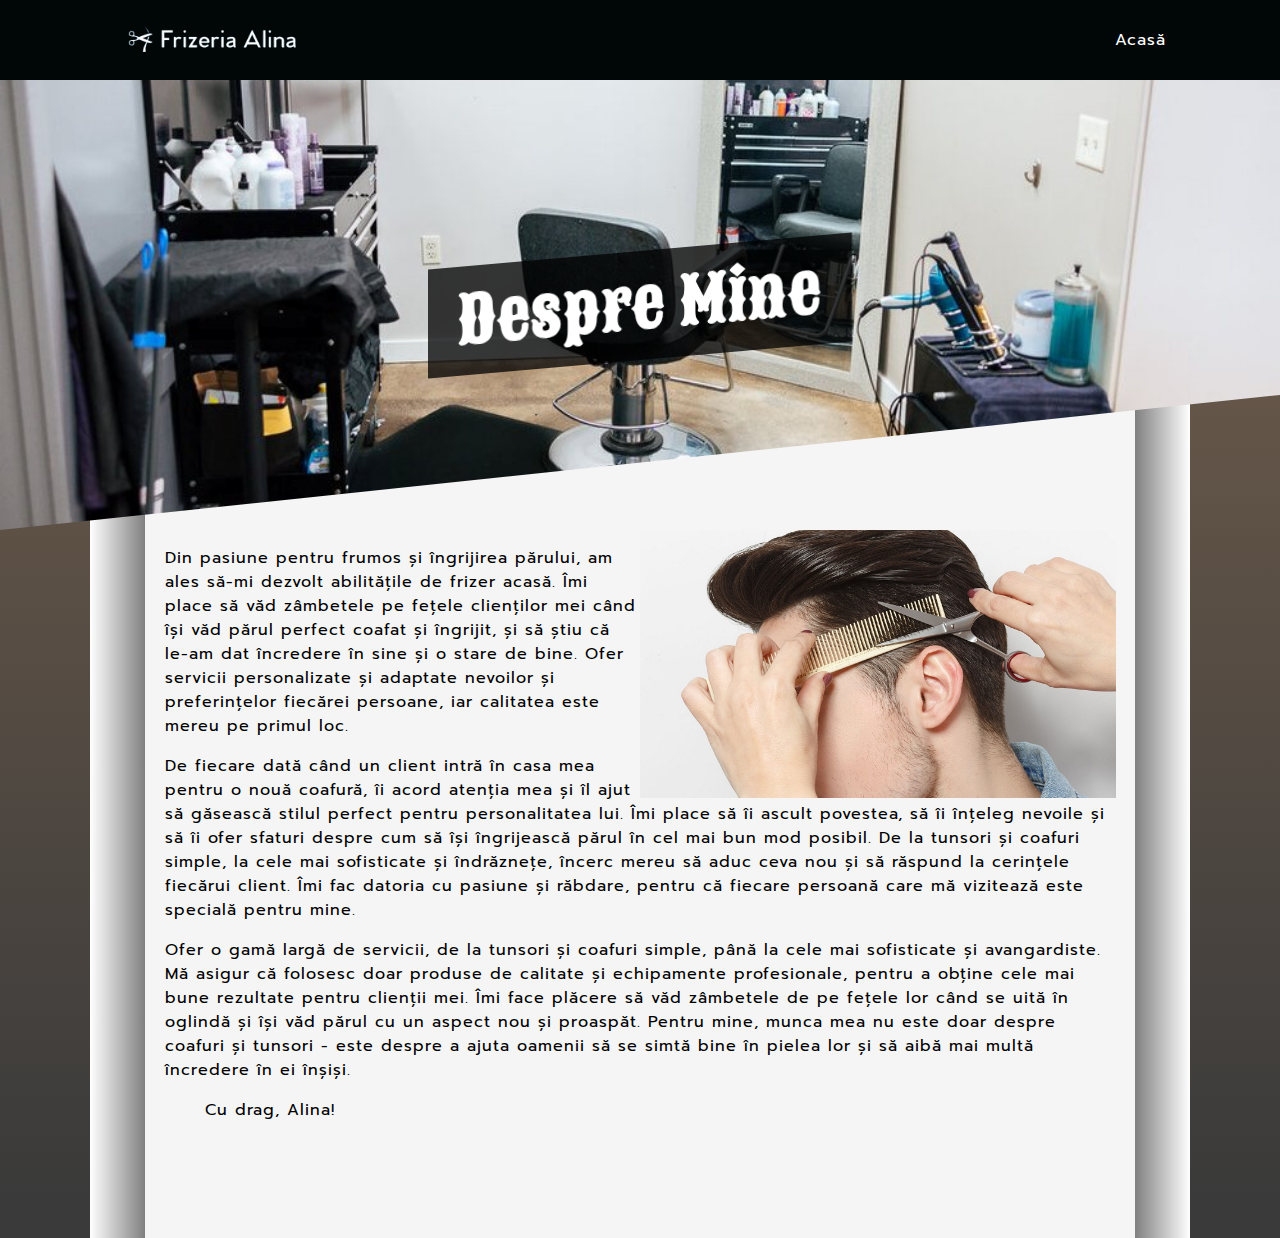
<file: pages/despre.html>
<!DOCTYPE html>
<html lang="en">
  <head>
    <meta charset="UTF-8" />
    <meta name="viewport" content="width=device-width, initial-scale=1.0" />
    <meta name="keywords" content="frizerie, coafura, tuns, vopsit, salon" />
    <meta
      name="description"
      content="La Frizeria Alina, oferim cele mai bune servicii de coafură, tuns și vopsit. Avem o vastă experiență în domeniu și garantăm că veți ieși din salon cu un look impecabil. Sunt mereu bucuroasă să vă întâmpin și să vă ofer cele mai bune servicii. Programați-vă acum!"
    />
    <title>Despre noi</title>
    <link rel="icon" href="../images/scissor-and-comb.png" />
    <link rel="stylesheet" href="../css/others.css" />
  </head>
  <body>
    <div class="container">
      <nav class="navbar">
        <div class="nav-logo">
          <img src="../images/logo.png" class="logo" /><a
            class="nav-link"
            href="../index.html"
            >Acasă</a
          >
        </div>
      </nav>
      <header class="header">
        <div class="header-bg">
          <h1 class="header-title">Despre Mine</h1>
        </div>
      </header>
      <main class="main-content">
        <div class="images-container">
          <div class="images-row">
            <img src="../images/img7.png" />
            <img src="../images/img8.png" class="alternateImg" />
            <p>
              Din pasiune pentru frumos și îngrijirea părului, am ales să-mi
              dezvolt abilitățile de frizer acasă. Îmi place să văd zâmbetele pe
              fețele clienților mei când își văd părul perfect coafat și
              îngrijit, și să știu că le-am dat încredere în sine și o stare de
              bine. Ofer servicii personalizate și adaptate nevoilor și
              preferințelor fiecărei persoane, iar calitatea este mereu pe
              primul loc.
            </p>
            <p>
              De fiecare dată când un client intră în casa mea pentru o nouă
              coafură, îi acord atenția mea și îl ajut să găsească stilul
              perfect pentru personalitatea lui. Îmi place să îi ascult
              povestea, să îi înțeleg nevoile și să îi ofer sfaturi despre cum
              să își îngrijească părul în cel mai bun mod posibil. De la tunsori
              și coafuri simple, la cele mai sofisticate și îndrăznețe, încerc
              mereu să aduc ceva nou și să răspund la cerințele fiecărui client.
              Îmi fac datoria cu pasiune și răbdare, pentru că fiecare persoană
              care mă vizitează este specială pentru mine.
            </p>
            <p>
              Ofer o gamă largă de servicii, de la tunsori și coafuri simple,
              până la cele mai sofisticate și avangardiste. Mă asigur că
              folosesc doar produse de calitate și echipamente profesionale,
              pentru a obține cele mai bune rezultate pentru clienții mei. Îmi
              face plăcere să văd zâmbetele de pe fețele lor când se uită în
              oglindă și își văd părul cu un aspect nou și proaspăt. Pentru
              mine, munca mea nu este doar despre coafuri și tunsori - este
              despre a ajuta oamenii să se simtă bine în pielea lor și să aibă
              mai multă încredere în ei înșiși.
            </p>
            <blockquote>
              <p>Cu drag, Alina!</p>
            </blockquote>
          </div>
        </div>
      </main>
    </div>
  </body>
</html>
</file>
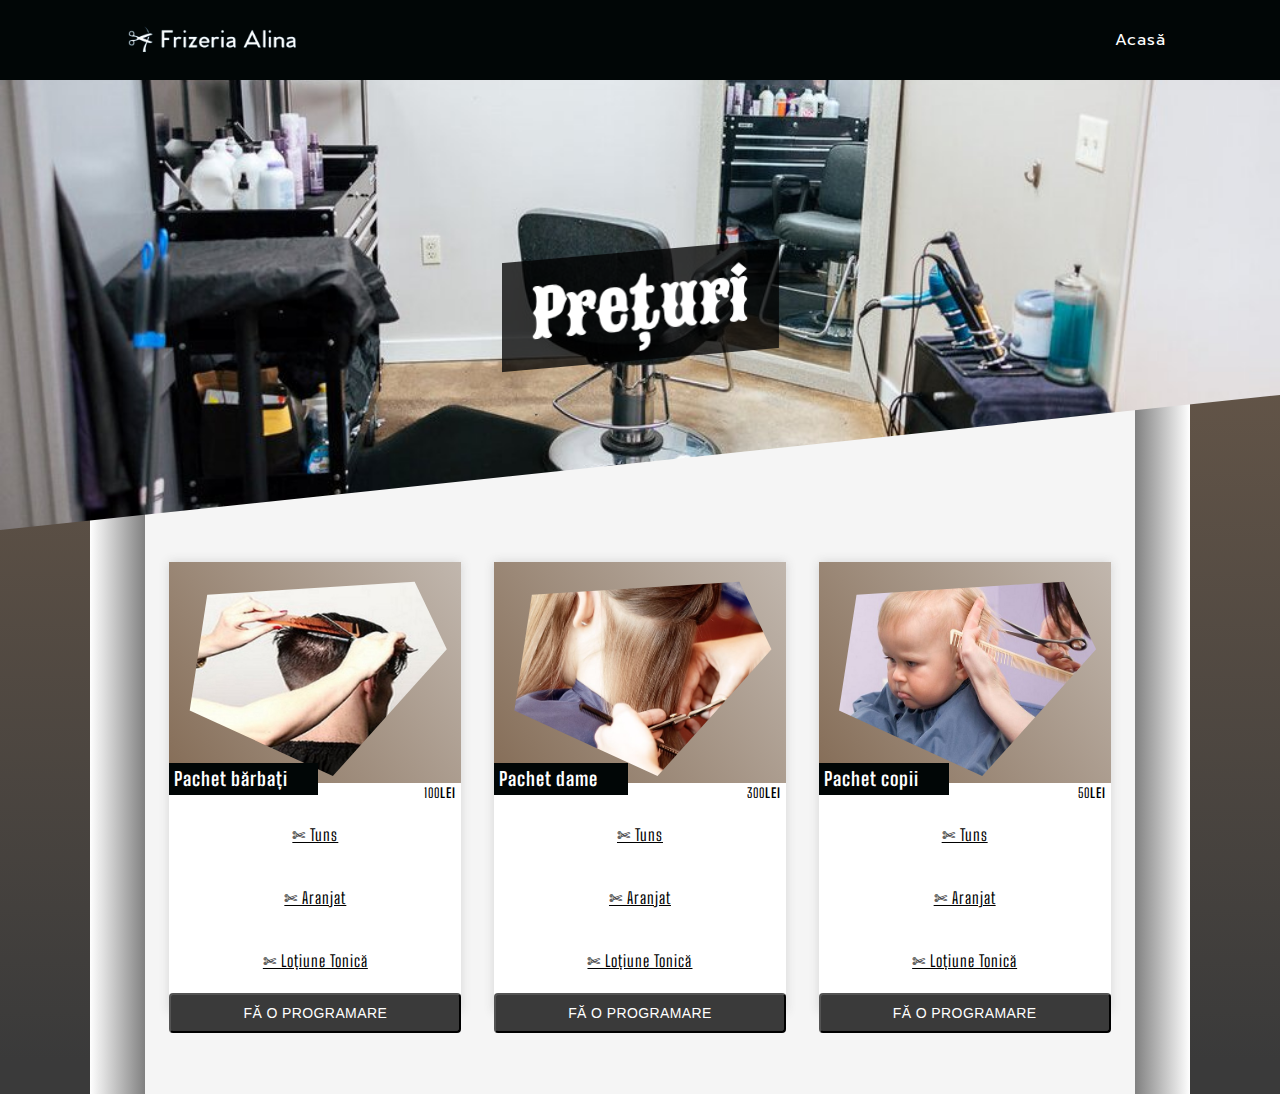
<file: pages/preturi.html>
<!DOCTYPE html>
<html lang="en">
  <head>
    <meta charset="UTF-8" />
    <meta name="viewport" content="width=device-width, initial-scale=1.0" />
    <meta name="keywords" content="frizerie, coafura, tuns, vopsit, salon" />
    <meta
      name="description"
      content="La Frizeria Alina, oferim cele mai bune servicii de coafură, tuns și vopsit. Avem o vastă experiență în domeniu și garantăm că veți ieși din salon cu un look impecabil. Sunt mereu bucuroasă să vă întâmpin și să vă ofer cele mai bune servicii. Programați-vă acum!"
    />
    <title>Preturi</title>
    <link rel="icon" href="../images/scissor-and-comb.png" />
    <link rel="stylesheet" href="../css/others.css" />
  </head>
  <body>
    <div class="container">
      <nav class="navbar">
        <div class="nav-logo">
          <img src="../images/logo.png" class="logo" /><a
            class="nav-link"
            href="../index.html"
            >Acasă</a
          >
        </div>
      </nav>
      <header class="header">
        <div class="header-bg">
          <h1 class="header-title">Prețuri</h1>
        </div>
      </header>
      <main class="main-content">
        <div class="images-container">
          <aside class="aside">
            <div class="image-container">
              <img src="../images/img11.jpg" class="image" />
            </div>
            <section class="package">
              <h3 class="package-title">Pachet bărbați</h3>
              <small class="price">100<strong>LEI</strong></small>
              <div class="services">
                <p class="service">✄ Tuns</p>
                <p class="service">✄ Aranjat</p>
                <p class="service">✄ Loțiune Tonică</p>
              </div>
              <button class="MuiButton-root" type="button">
                  <a href="../pages/rezervari.html">Fă o programare</a>
              </button>
            </section>
          </aside>

          <aside class="aside">
            <div class="image-container">
              <img src="../images/img9.jpg" class="image" />
            </div>
            <section class="package">
              <h3 class="package-title">Pachet dame</h3>
              <small class="price">300<strong>LEI</strong></small>
              <div class="services">
                <p class="service">✄ Tuns</p>
                <p class="service">✄ Aranjat</p>
                <p class="service">✄ Loțiune Tonică</p>
              </div>
              <button class="MuiButton-root" type="button">
                  <a href="../pages/rezervari.html">Fă o programare</a>
              </button>
            </section>
          </aside>

          <aside class="aside">
            <div class="image-container">
              <img src="../images/img10.jpg" class="image" />
            </div>
            <section class="package">
              <h3 class="package-title">Pachet copii</h3>
              <small class="price">50<strong>LEI</strong></small>
              <div class="services">
                <p class="service">✄ Tuns</p>
                <p class="service">✄ Aranjat</p>
                <p class="service">✄ Loțiune Tonică</p>
              </div>
              <button class="MuiButton-root" type="button">
                  <a href="../pages/rezervari.html">Fă o programare</a>
              </button>
            </section>
          </aside>
        </div>
      </main>
    </div>
  </body>
</html>
</file>
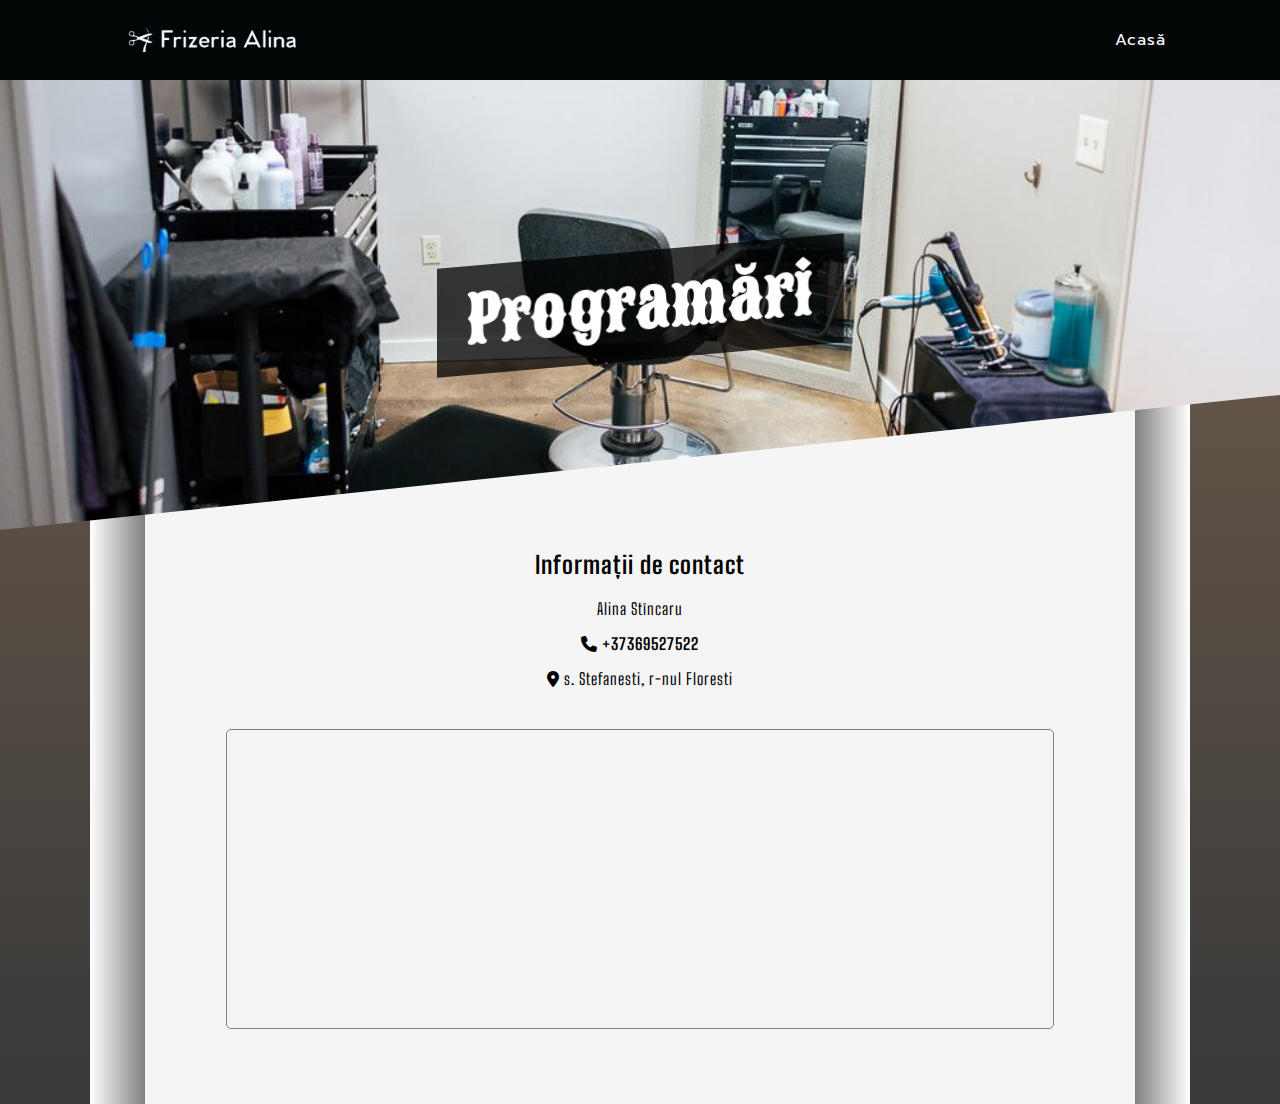
<file: pages/rezervari.html>
<!DOCTYPE html>
<html lang="en">
  <head>
    <meta charset="UTF-8" />
    <meta name="viewport" content="width=device-width, initial-scale=1.0" />
    <meta name="keywords" content="frizerie, coafura, tuns, vopsit, salon" />
    <meta
      name="description"
      content="La Frizeria Alina, oferim cele mai bune servicii de coafură, tuns și vopsit. Avem o vastă experiență în domeniu și garantăm că veți ieși din salon cu un look impecabil. Sunt mereu bucuroasă să vă întâmpin și să vă ofer cele mai bune servicii. Programați-vă acum!"
    />
    <title>Programări</title>
    <link rel="icon" href="../images/scissor-and-comb.png" />
    <link
      rel="stylesheet"
      href="https://cdnjs.cloudflare.com/ajax/libs/font-awesome/6.2.1/css/all.min.css"
    />
    <link rel="stylesheet" href="../css/others.css" />
  </head>
  <body>
    <div class="container">
      <nav class="navbar">
        <div class="nav-logo">
          <img src="../images/logo.png" class="logo" /><a
            class="nav-link"
            href="../index.html"
            >Acasă</a
          >
        </div>
      </nav>
      <header class="header">
        <div class="header-bg">
          <h1 class="header-title">Programări</h1>
        </div>
      </header>
      <main class="main-content">
        <div class="images-container">
          <div class="contact-info">
            <h2>Informații de contact</h2>
            <p>Alina Stîncaru</p>
            <p>
              <i class="fa-solid fa-phone"></i>
              <a href="tel: +37369527522">+37369527522</a>
            </p>
            <p>
              <i class="fa-solid fa-location-dot"></i> s. Stefanesti, r-nul
              Floresti
            </p>
          </div>
          <iframe
            src="https://www.google.com/maps/embed?pb=!1m14!1m12!1m3!1d3962.64187280174!2d28.433359510752425!3d47.738489872711085!2m3!1f0!2f0!3f0!3m2!1i1024!2i768!4f13.1!5e0!3m2!1sro!2s!4v1676999257826!5m2!1sro!2s"
            allowfullscreen=""
            loading="lazy"
            referrerpolicy="no-referrer-when-downgrade"
          ></iframe>
        </div>
      </main>
    </div>
  </body>
</html>
</file>
<file: css/others.css>
@import url(https://fonts.googleapis.com/css2?family=Prompt:wght@100;200;300;400;500;600;700;800;900&display=swap);
@import url(https://fonts.googleapis.com/css2?family=Big+Shoulders+Text:wght@100;300;400;500;600;700;800;900&display=swap);
@import url(https://fonts.googleapis.com/css2?family=Sancreek&display=swap);

* {
  box-sizing: border-box;
  outline: none;
}
body {
  margin: 0;
  font-family: "Big Shoulders Text", cursive;
  letter-spacing: 1px;
}
/* despre */
.container {
  min-height: 100vh;
  background-image: linear-gradient(
    -180deg,
    rgb(121, 99, 79) 0%,
    rgb(58, 58, 58) 97%
  );
  overflow-y: hidden;
}
.navbar {
  height: 80px;
  display: flex;
  justify-content: center;
  font-family: Prompt, cursive;
  background-color: rgb(1, 6, 6);
  position: relative;
  z-index: 10;
}
.nav-logo {
  height: 100%;
  width: 1100px;
  display: flex;
  align-items: center;
  justify-content: space-between;
}
.logo {
  width: 200px;
  max-width: 30vw;
  margin-left: 24px;
}
.nav-link {
  color: white;
  text-decoration: none;
  cursor: pointer;
  height: 50%;
  display: flex;
  align-items: center;
  margin-right: 24px;
  position: relative;
}
.nav-link::after {
  position: absolute;
  content: "";
  bottom: 0px;
  left: 50%;
  transform: translateX(-50%);
  width: 0px;
  height: 3px;
  background-color: rgb(170, 115, 64);
  transition: all 0.5s ease 0s;
}
.nav-link:hover::after {
  width: 150%;
}
.header {
  position: relative;
  z-index: 5;
  pointer-events: none;
  width: 100%;
  height: 50vh;
  filter: grayscale(0%);
  animation: 5s ease 0s infinite alternate none running blurr;
}
.header-bg {
  height: 100%;
  clip-path: polygon(100% 0px, 100% 70%, 0px 100%, 0px 0px);
  background: url("../images/despre.jpg") center center / cover no-repeat;
  mix-blend-mode: screen;
  display: flex;
  align-items: center;
  justify-content: center;
}
.header-title {
  font-size: clamp(2rem, 5vw, 4rem);
  color: white;
  font-family: Sancreek, cursive;
  filter: blur(0px);
  padding: 10px 30px;
  background-color: rgba(0, 0, 0, 0.757);
  transform: skewY(-5deg);
}
.main-content {
  max-width: 1100px;
  width: 100%;
  min-height: 100vh;
  background-image: linear-gradient(
    to left,
    white,
    grey 5%,
    grey 95%,
    white 100%
  );
  margin: calc(-50vh - 80px) auto 0px;
}
.images-container {
  max-width: 1000px;
  width: 90%;
  margin: 0px auto;
  background-color: rgb(245, 245, 245);
  min-height: 100%;
  display: flex;
  flex-wrap: wrap;
  justify-content: space-around;
  padding: calc(50vh + 80px) 8px 50px;
  position: relative;
  z-index: 1;
}
.images-row {
  padding: 0px 12px 50px;
  min-height: 100%;
  background-color: rgb(245, 245, 245);
  font-family: "Prompt", cursive;
  overflow: hidden;
  position: relative;
}
.images-row img {
  float: right;
  width: 50%;
  transition: all 0.5s ease 0s;
}
.images-row .alternateImg {
  position: absolute;
  top: 0px;
  right: 11px;
  width: calc(50% - 11px);
  transition: all 1s ease 0s;
}
.images-row .alternateImg:hover {
  opacity: 0;
}
/* preturi */
.aside {
  background-color: white;
  width: 30%;
  height: 450px;
  margin: 32px 12px;
  transition: all 0.6s ease 0s;
  box-shadow: lightgray 0px 0px 10px 0px;
}
.aside:hover {
  box-shadow: lightgray 0px 0px 20px 10px;
}
.image-container {
  width: 100%;
  object-fit: cover;
  background-image: linear-gradient(
    -125deg,
    rgba(121, 99, 79, 0.463),
    rgba(87, 54, 24, 0.73)
  );
  position: relative;
  overflow: hidden;
}
.image-container::before {
  content: "";
  position: absolute;
  bottom: -300px;
  left: -300px;
  width: 300px;
  height: 300px;
  border-radius: 50%;
  background-color: rgba(255, 0, 0, 0.345);
  filter: invert(50%);
  transition: all 0.5s ease 0s;
  z-index: 1;
}
.image-container::after {
  content: "";
  position: absolute;
  top: -300px;
  right: -300px;
  width: 300px;
  height: 300px;
  border-radius: 50%;
  background-color: rgba(120, 120, 252, 0.306);
  filter: saturate(50%);
  transition: all 0.5s ease 0s;
  z-index: 1;
}
.image-container:hover::before {
  bottom: -100px;
  left: -150px;
}
.image-container:hover::after {
  top: -100px;
  right: -150px;
}
.image-container:hover > img {
  clip-path: polygon(100% 0px, 100% 41%, 100% 100%, 0px 100%, 0px 0px);
}
.image {
  clip-path: polygon(84% 9%, 95% 40%, 56% 98%, 7% 68%, 13% 15%);
  width: 100%;
  transition: all 0.6s ease 0s;
}
.package {
  height: 250px;
  display: flex;
  flex-direction: column;
  position: relative;
}
.package-title {
  background-color: rgb(1, 6, 6);
  color: white;
  position: absolute;
  top: -20px;
  left: 0px;
  margin: 0px;
  padding: 5px 30px 5px 5px;
  z-index: 2;
}
.price {
  text-align: right;
  margin: 2px 5px;
}
.services {
  height: 100%;
  display: flex;
  flex-direction: column;
  align-items: center;
  justify-content: space-around;
}
.service {
  margin: 0px;
  text-decoration: underline;
}
.package > button {
  background-color: rgb(58, 58, 58);
  color: rgba(0, 0, 0, 0.04);
  font-weight: 500;
  line-height: 1.75;
  border-radius: 4px;
  letter-spacing: 0.02857em;
  text-transform: uppercase;
  padding: 6px 16px;
  font-size: 0.875rem;
  min-width: 64px;
}
.package > button:hover {
  background-color: rgba(0, 0, 0, 0.342);
}
.package > button span,
.package > button a {
  color: white;
  text-decoration: none;
}
/* rezervari */
.contact-info {
  text-align: center;
  width: 100%;
  margin: 0 auto;
}
.contact-info a {
  text-decoration: none;
  color: black;
  font-weight: bold;
}
iframe {
  width: 85%;
  height: 300px;
  border: none;
  display: block;
  margin: 25px auto;
  border: 1px solid gray;
  border-radius: 5px;
}

@media screen and (max-width: 480px) {
  .images-row img {
    width: 100%;
  }
  .images-row .alternateImg {
    width: calc(100% - 21px);
  }
}
@media screen and (max-width: 768px) {
  .images-container {
    display: flex;
    flex-direction: column;
  }
  .aside {
    width: 92%;
  }
}
</file>
